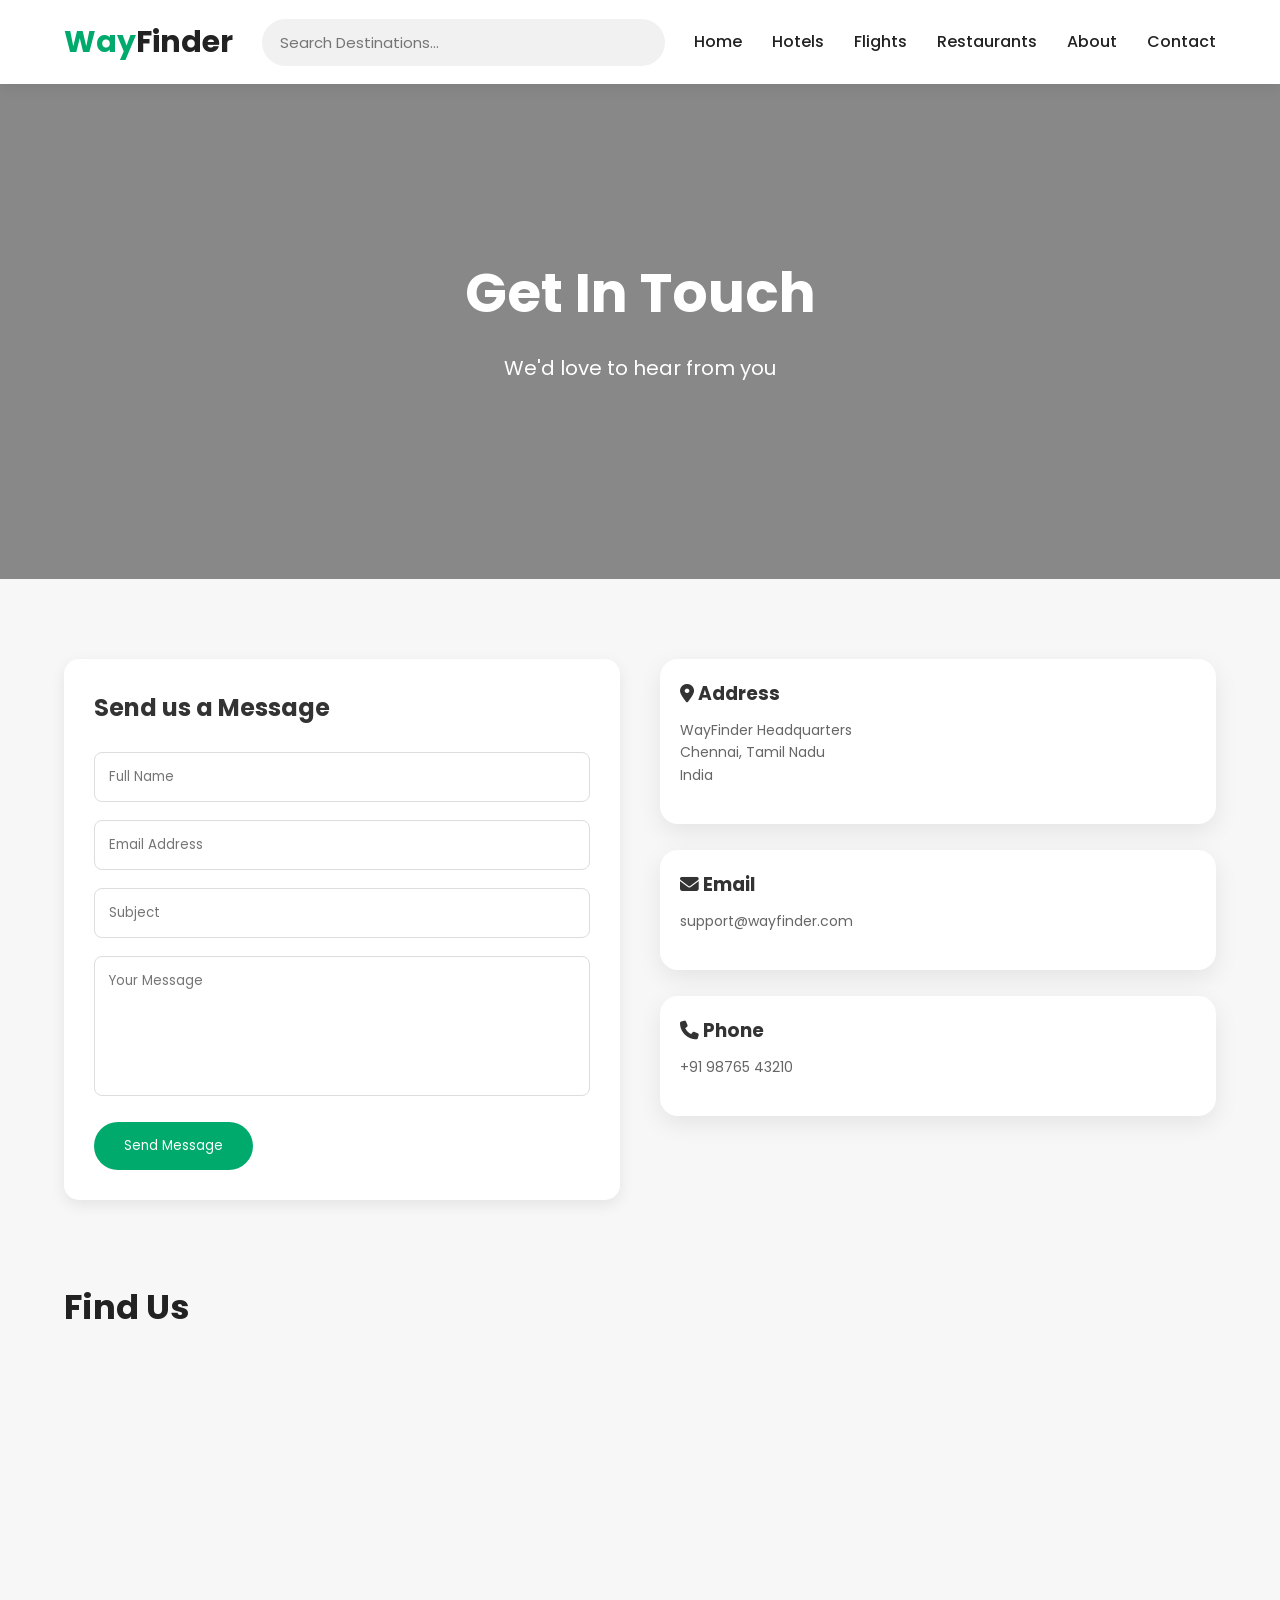
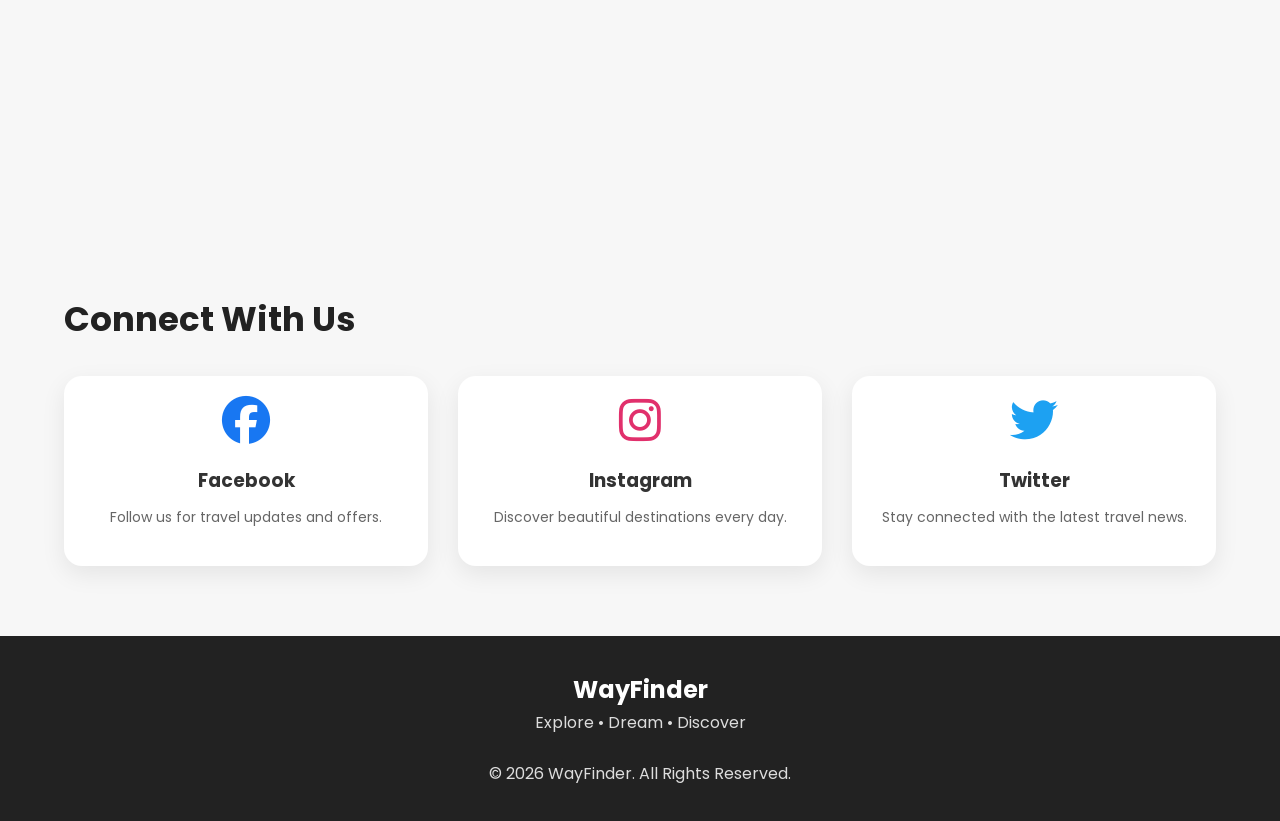
<file: contact.html>
<!DOCTYPE html>
<html lang="en">

<head>

    <meta charset="UTF-8">
    <meta name="viewport" content="width=device-width, initial-scale=1.0">

    <title>WayFinder | Contact</title>

    <link rel="stylesheet" href="style.css">

    <link rel="stylesheet"
        href="https://cdnjs.cloudflare.com/ajax/libs/font-awesome/6.5.1/css/all.min.css">

</head>

<body>

    <!-- Header -->

    <header>

        <div class="navbar">

            <div class="logo">
                Way<span>Finder</span>
            </div>

            <div class="search-box">
                <input type="text" placeholder="Search Destinations...">
            </div>

            <nav>

                <ul>

                    <li><a href="index.html">Home</a></li>
                    <li><a href="hotels.html">Hotels</a></li>
                    <li><a href="flights.html">Flights</a></li>
                    <li><a href="restaurants.html">Restaurants</a></li>
                    <li><a href="about.html">About</a></li>
                    <li><a href="contact.html">Contact</a></li>

                </ul>

            </nav>

        </div>

    </header>

    <!-- Hero -->

    <section class="hero"
        style="height:55vh;background:url('https://images.unsplash.com/photo-1486406146926-c627a92ad1ab?w=1600') center/cover;">

        <div class="hero-content">

            <h1>Get In Touch</h1>

            <p>We'd love to hear from you</p>

        </div>

    </section>

    <!-- Contact -->

    <section class="contact">

        <form>

            <h2 style="margin-bottom:25px;">Send us a Message</h2>

            <input type="text" placeholder="Full Name" required>

            <input type="email" placeholder="Email Address" required>

            <input type="text" placeholder="Subject">

            <textarea placeholder="Your Message"></textarea>

            <button type="submit">
                Send Message
            </button>

        </form>

        <div>

            <div class="card">

                <div class="card-content">

                    <h3>
                        <i class="fa-solid fa-location-dot"></i>
                        Address
                    </h3>

                    <p>
                        WayFinder Headquarters<br>
                        Chennai, Tamil Nadu<br>
                        India
                    </p>

                </div>

            </div>

            <br>

            <div class="card">

                <div class="card-content">

                    <h3>
                        <i class="fa-solid fa-envelope"></i>
                        Email
                    </h3>

                    <p>
                        support@wayfinder.com
                    </p>

                </div>

            </div>

            <br>

            <div class="card">

                <div class="card-content">

                    <h3>
                        <i class="fa-solid fa-phone"></i>
                        Phone
                    </h3>

                    <p>
                        +91 98765 43210
                    </p>

                </div>

            </div>

        </div>

    </section>

    <!-- Google Map -->

    <section class="section">

        <h2 class="section-title">
            Find Us
        </h2>

        <iframe
            src="https://www.google.com/maps?q=Chennai&output=embed"
            width="100%"
            height="450"
            style="border:0;border-radius:18px;"
            loading="lazy">
        </iframe>

    </section>

    <!-- Social Media -->

    <section class="section">

        <h2 class="section-title">
            Connect With Us
        </h2>

        <div class="card-container">

            <div class="card">

                <div class="card-content" style="text-align:center;">

                    <i class="fab fa-facebook fa-3x" style="color:#1877f2;"></i>

                    <h3 style="margin-top:20px;">Facebook</h3>

                    <p>
                        Follow us for travel updates and offers.
                    </p>

                </div>

            </div>

            <div class="card">

                <div class="card-content" style="text-align:center;">

                    <i class="fab fa-instagram fa-3x" style="color:#E1306C;"></i>

                    <h3 style="margin-top:20px;">Instagram</h3>

                    <p>
                        Discover beautiful destinations every day.
                    </p>

                </div>

            </div>

            <div class="card">

                <div class="card-content" style="text-align:center;">

                    <i class="fab fa-twitter fa-3x" style="color:#1DA1F2;"></i>

                    <h3 style="margin-top:20px;">Twitter</h3>

                    <p>
                        Stay connected with the latest travel news.
                    </p>

                </div>

            </div>

        </div>

    </section>

    <!-- Footer -->

    <footer>

        <h2>WayFinder</h2>

        <p>Explore • Dream • Discover</p>

        <br>

        <p>© 2026 WayFinder. All Rights Reserved.</p>

    </footer>

</body>

</html>
</file>
<file: style.css>
/* Google Font */
@import url('https://fonts.googleapis.com/css2?family=Poppins:wght@300;400;500;600;700&display=swap');

*{
    margin:0;
    padding:0;
    box-sizing:border-box;
    font-family:'Poppins',sans-serif;
}

html{
    scroll-behavior:smooth;
}

body{
    background:#f7f7f7;
    color:#333;
    line-height:1.6;
}

/* Header */

header{
    width:100%;
    background:#fff;
    position:sticky;
    top:0;
    z-index:1000;
    box-shadow:0 3px 15px rgba(0,0,0,.08);
}

.navbar{
    width:90%;
    margin:auto;
    display:flex;
    justify-content:space-between;
    align-items:center;
    padding:18px 0;
}

.logo{
    font-size:30px;
    font-weight:700;
    color:#00aa6c;
}

.logo span{
    color:#222;
}

.search-box{
    width:35%;
    position:relative;
}

.search-box input{
    width:100%;
    padding:12px 18px;
    border:none;
    border-radius:30px;
    background:#f1f1f1;
    outline:none;
    font-size:15px;
}

nav ul{
    display:flex;
    list-style:none;
    gap:30px;
}

nav ul li a{
    text-decoration:none;
    color:#222;
    font-weight:500;
    transition:.3s;
}

nav ul li a:hover{
    color:#00aa6c;
}

/* Hero */

.hero{
    height:85vh;
    background:url("https://images.unsplash.com/photo-1507525428034-b723cf961d3e?auto=format&fit=crop&w=1500&q=80");
    background-size:cover;
    background-position:center;
    display:flex;
    justify-content:center;
    align-items:center;
    position:relative;
}

.hero::before{
    content:"";
    position:absolute;
    inset:0;
    background:rgba(0,0,0,.45);
}

.hero-content{
    position:relative;
    color:#fff;
    text-align:center;
    z-index:10;
}

.hero-content h1{
    font-size:55px;
    margin-bottom:15px;
}

.hero-content p{
    font-size:20px;
    margin-bottom:30px;
}

.hero-search{
    display:flex;
    justify-content:center;
    gap:10px;
}

.hero-search input{
    width:420px;
    padding:15px;
    border:none;
    border-radius:40px;
    outline:none;
}

.hero-search button{
    padding:15px 28px;
    border:none;
    border-radius:40px;
    background:#00aa6c;
    color:#fff;
    cursor:pointer;
    font-size:16px;
    transition:.3s;
}

.hero-search button:hover{
    background:#008f5a;
}

/* Filters */

.filters{
    width:90%;
    margin:50px auto;
    background:#fff;
    padding:30px;
    border-radius:15px;
    display:flex;
    justify-content:space-between;
    flex-wrap:wrap;
    box-shadow:0 5px 15px rgba(0,0,0,.08);
}

.filters select{
    width:220px;
    padding:12px;
    border:1px solid #ddd;
    border-radius:8px;
}

/* Section */

.section{
    width:90%;
    margin:70px auto;
}

.section-title{
    font-size:34px;
    margin-bottom:30px;
    color:#222;
}

/* Cards */

.card-container{
    display:grid;
    grid-template-columns:repeat(auto-fit,minmax(280px,1fr));
    gap:30px;
}

.card{
    background:#fff;
    border-radius:18px;
    overflow:hidden;
    box-shadow:0 8px 25px rgba(0,0,0,.08);
    transition:.4s;
}

.card:hover{
    transform:translateY(-8px);
}

.card img{
    width:100%;
    height:230px;
    object-fit:cover;
}

.card-content{
    padding:20px;
}

.card-content h3{
    margin-bottom:10px;
}

.rating{
    color:#00aa6c;
    font-weight:600;
    margin-bottom:10px;
}

.card-content p{
    font-size:14px;
    color:#666;
    margin-bottom:18px;
}

.btn{
    display:inline-block;
    background:#00aa6c;
    color:#fff;
    padding:12px 22px;
    border-radius:30px;
    text-decoration:none;
    transition:.3s;
}

.btn:hover{
    background:#008f5a;
}

/* About */

.about{
    width:90%;
    margin:80px auto;
    display:grid;
    grid-template-columns:1fr 1fr;
    gap:40px;
    align-items:center;
}

.about img{
    width:100%;
    border-radius:18px;
}

.about h2{
    font-size:38px;
    margin-bottom:20px;
}

/* Contact */

.contact{
    width:90%;
    margin:80px auto;
    display:grid;
    grid-template-columns:1fr 1fr;
    gap:40px;
}

.contact form{
    background:#fff;
    padding:30px;
    border-radius:15px;
    box-shadow:0 5px 15px rgba(0,0,0,.08);
}

.contact input,
.contact textarea{
    width:100%;
    padding:14px;
    margin-bottom:18px;
    border:1px solid #ddd;
    border-radius:8px;
    outline:none;
}

.contact textarea{
    height:140px;
    resize:none;
}

.contact button{
    background:#00aa6c;
    color:#fff;
    padding:14px 30px;
    border:none;
    border-radius:30px;
    cursor:pointer;
}

/* Footer */

footer{
    background:#222;
    color:#fff;
    text-align:center;
    padding:35px;
    margin-top:60px;
}

footer p{
    color:#ddd;
}

/* Responsive */

@media(max-width:992px){

.hero-content h1{
    font-size:42px;
}

.hero-search{
    flex-direction:column;
    align-items:center;
}

.hero-search input{
    width:90%;
}

.search-box{
    display:none;
}

.about,
.contact{
    grid-template-columns:1fr;
}

}

@media(max-width:768px){

.navbar{
    flex-direction:column;
    gap:20px;
}

nav ul{
    flex-wrap:wrap;
    justify-content:center;
}

.hero{
    height:70vh;
}

.hero-content h1{
    font-size:34px;
}

.hero-content p{
    font-size:17px;
}

.filters{
    gap:20px;
}

.filters select{
    width:100%;
}

.section-title{
    font-size:28px;
}

}
</file>
